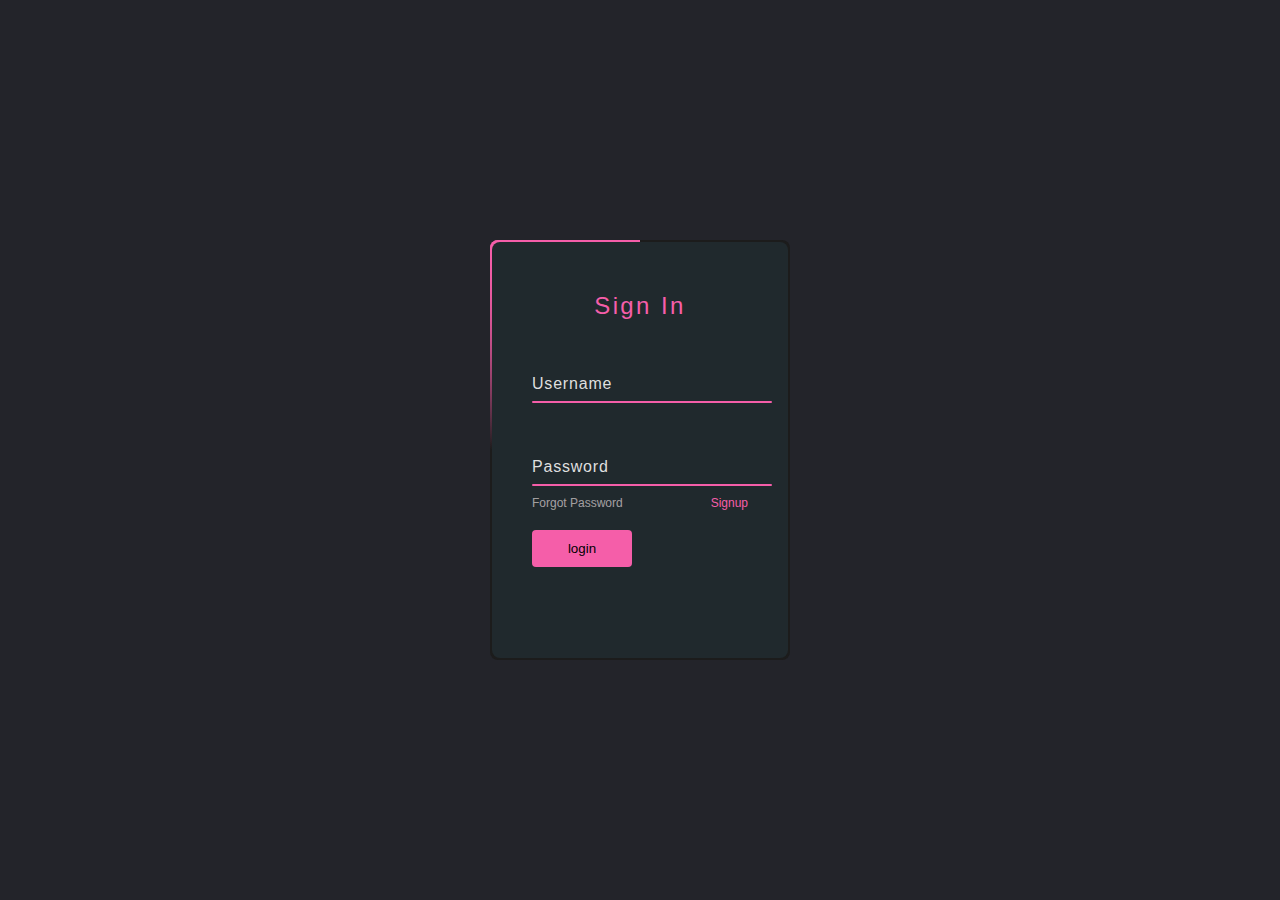
<file: sign-in.html>
<!DOCTYPE html>
 <html lang="en">
 <head>
    <meta charset="UTF-8">
    <meta http-equiv="X-UA-Compatible" content="IE=edge">
    <meta name="viewport" content="width=device-width, initial-scale=1.0">
    <title>Sign In - iTravel</title>
    <link rel="stylesheets" type="text/css" href="sign-in.css">
    <style>
        @import url('sign-in.css');
    </style>
 </head>
 <body>
    <div class="box">
        <form autocomplete="off">
            <h2>Sign In</h2>
            <div class="inputBox">
                <input type="text" required>
                <span>Username</span>
                <i></i>
            </div>
            <div class="inputBox">
                <input type="password" required>
                <span>Password</span>
                <i></i>
            </div>
            <div class="links">
                <a href="#">Forgot Password</a>
                <a href="SIGN-UP.html">Signup</a>
            </div>
            <input type="submit" value="login">
        </form>
    </div>
 </body>
 </html>
</file>
<file: sign-in.css>
@import url('https://fonts.cdnfonts.com/css/poppins');
        
*{
    margin : 0;
    padding : 0;
    box-sizing: border-box;
    font-family: 'Poppins', sans-serif;
}
body{
display : flex;
justify-content: center;
align-items: center;
min-height : 100vh;
flex-direction: column;
background : #23242a;
}
.box{
position: relative;
width : 300px;
height : 420px;
background: #1c1c1c;
border-radius : 8px;
overflow: hidden;
}
.box::before{
content : "";
z-index : 1;
position: absolute;
background : linear-gradient(0deg, transparent, #F55EA9, #F55EA9);
width : 300px;
height : 420px;
top : -50%;
left: -50%;
animation: animate 6s linear infinite;
transform-origin: bottom right;
}
.box::after{
content : "";
z-index : 1;
position: absolute;
background : linear-gradient(0deg, transparent, #F55EA9, #F55EA9);
width : 300px;
height : 420px;
top : -50%;
left: -50%;
animation: animate 6s linear infinite;
transform-origin: bottom right;
animation-delay: -3s;
}
@keyframes animate{
0%{
    transform : rotate(0deg);
}
100%{
    transform : rotate(360deg);
}
}

form{
position : absolute;
inset: 2px;
background: #20292d;
z-index: 2;
padding : 50px 40px;
border-radius :8px;
display : flex;
flex-direction : column;
}
h2{
color : #F55EA9;
font-weight: 500;
text-align: center;
letter-spacing: 0.1em;
}
.inputBox{
position : relative;
width : 300px;
margin-top : 35px;
}
.inputBox input{
position: relative;
width : 100%;
padding : 20px 10px 10px;
background : transparent;
outline : none;
box-shadow: none;
border : none;
color : #23242a;
font-size: 1em;
letter-spacing : 0.05em;
transition : 0.5s;
z-index : 10;

}
.inputBox span{
position :absolute;
left : 0;
padding : 20px 0px 10px;
pointer-events: none;
font-size: 1em;
color : #DFDFDF;
letter-spacing: 0.05em;
transition : 0.5s;
}
.inputBox input:focus ~ span,  .inputBox input:valid ~ span{
color : #F55EA9;
transform : translateX(0px) translateY(-34px);
font-size : 0.75em;
}
.inputBox i{
position : absolute;
left : 0;
bottom : 0;
width : 80%;
height: 2px;
background : #F55EA9;
border-radius: 4px;
overflow: hidden;
transition: 0.5s;
pointer-events: none;
z-index: 9;
}
.inputBox input:focus ~ i,  .inputBox input:valid ~ i{
height : 44px;

}
.links{
display: flex;
justify-content: space-between;
}
.links a{
margin : 10px 0;
font-size: 0.75em;
color : rgba(239, 228, 228, 0.65);
text-decoration: beige;
}
.links a:hover, .links a:nth-child(2){
color: #F55EA9;
}
input[type="submit"]{
border : none;
outline : none;
padding : 11px 25px;
background: #F55EA9;
cursor : pointer;
border-radius: 4px;
font-weight: 500;
width : 100px;
margin-top: 10px;
}
input[type="submit"]:active{
opacity: 0.8;
}
</file>
